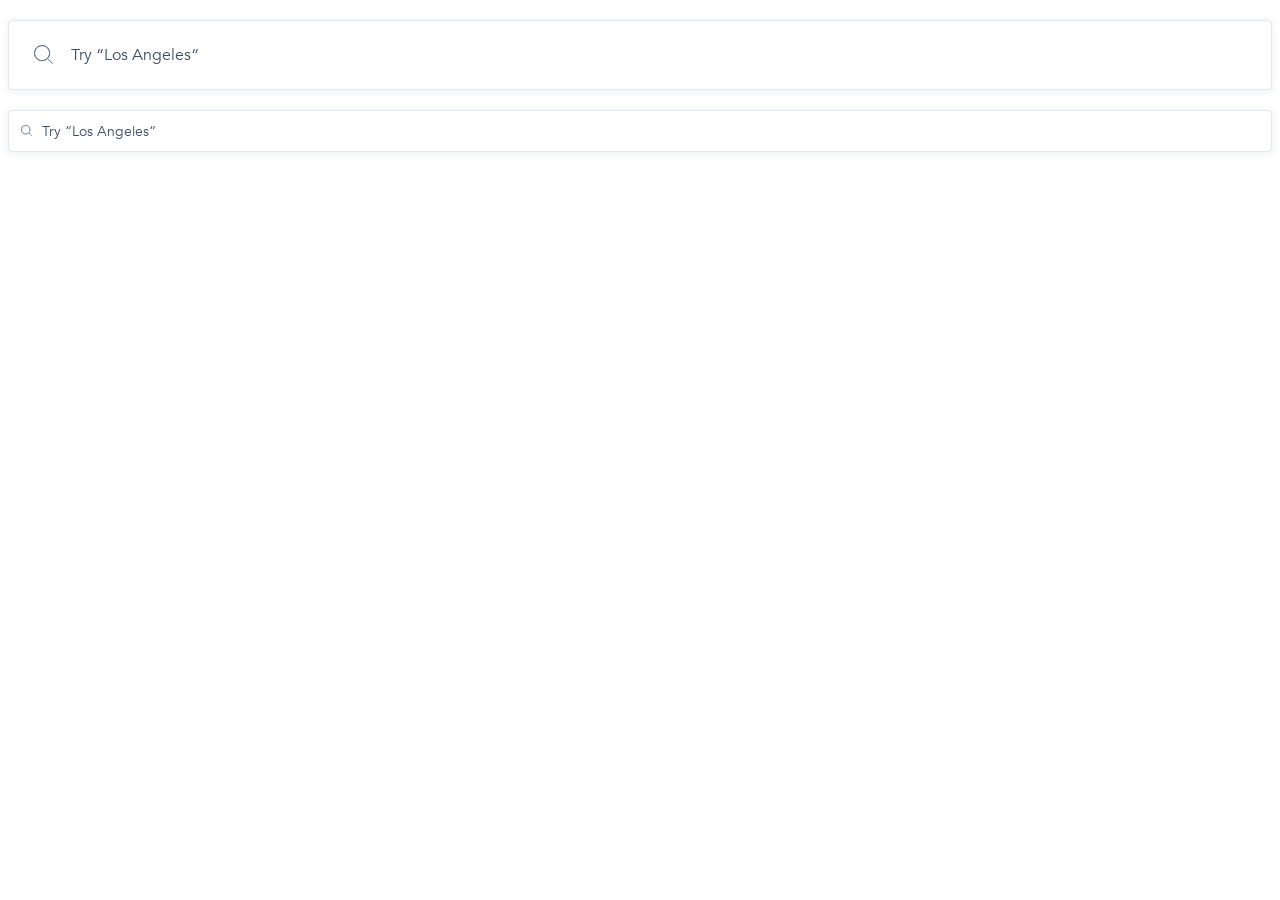
<file: index.html>
<!doctype html><html lang="en"><head><meta charset="utf-8"><meta name="viewport" content="width=device-width, user-scalable=no, initial-scale=1.0, maximum-scale=1.0, minimum-scale=1.0"><meta http-equiv="X-UA-Compatible" content="ie=edge"><title>Document</title><link rel="stylesheet" href="index.e5336542.css"></head><body> <form class="search search__top" action="#" data-qa="big" method="post"> <div class="search__wrapper"> <label aria-label="Search icon" role="img" class="search__image search__image--top" for="bigSearch"></label> <input class="search__input search__input--top" type="text" id="bigSearch" name="realDatesBig" data-qa="keypress" placeholder="Try “Los Angeles“"> </div> </form> <form class="search search__bottom" action="#" data-qa="small" method="post"> <div class="search__wrapper"> <label aria-label="Search icon" role="img" class="search__image search__image--bottom" for="smallSearch"></label> <input class="search__input search__input--bottom" type="text" id="smallSearch" name="realDatesSmall" placeholder="Try “Los Angeles“"> </div> </form> </body></html>
</file>
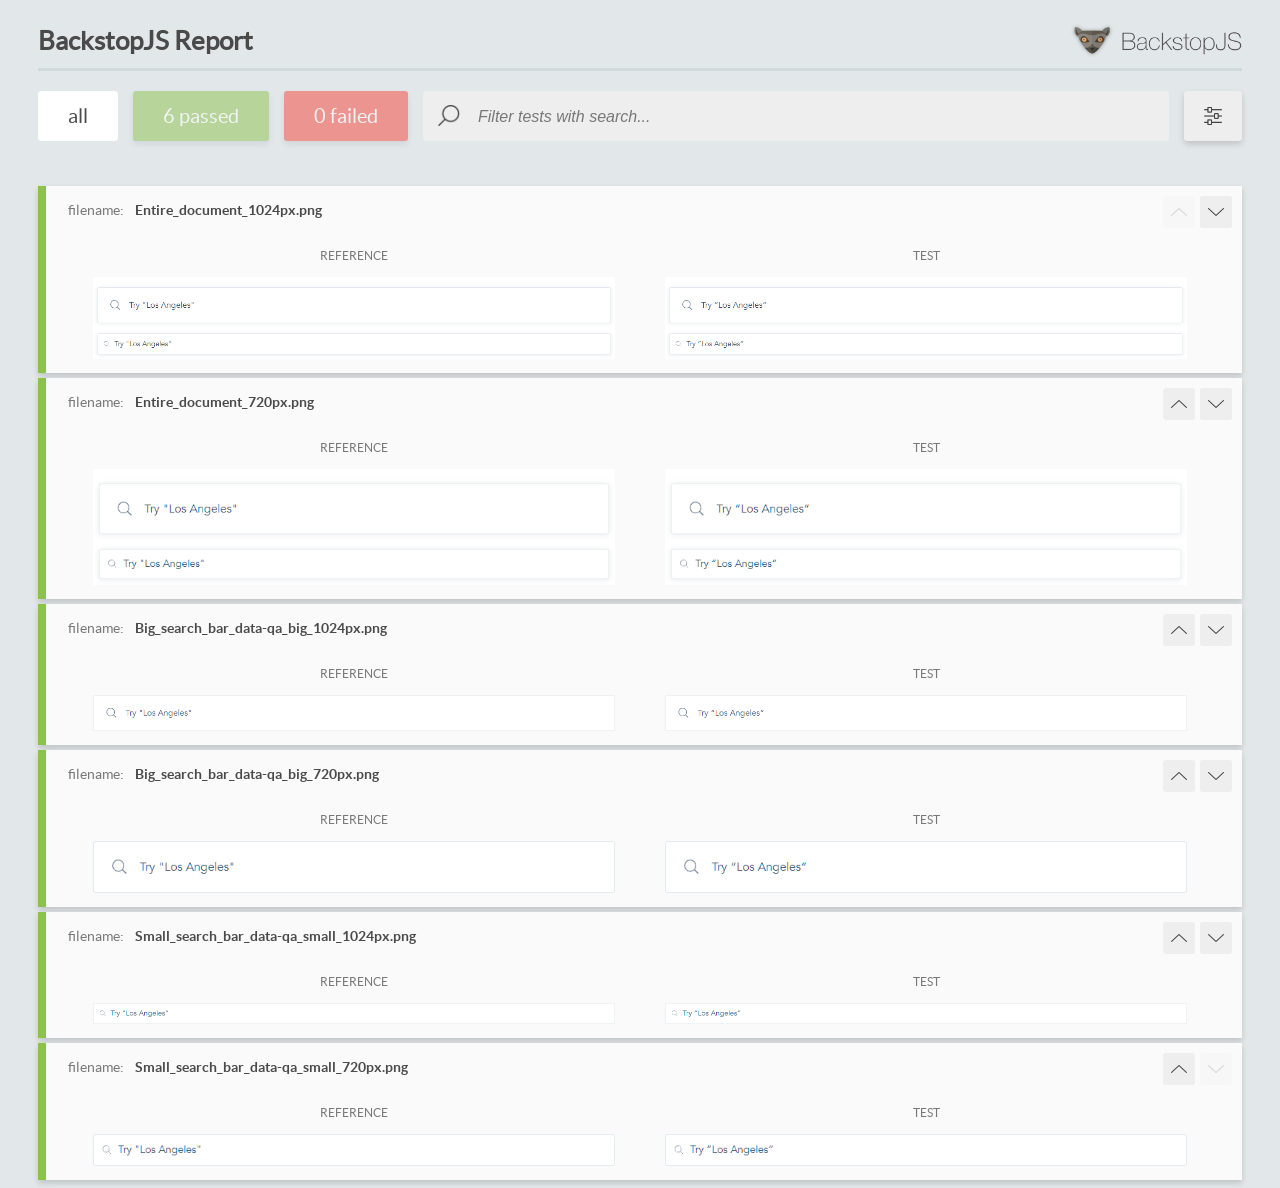
<file: report/html_report/index.html>
<!DOCTYPE html>
<html>
  <head>
    <meta charset="utf-8">
    <!-- Disable Cache -->
    <meta http-equiv="Cache-Control" content="no-cache, no-store, must-revalidate">
    <meta http-equiv="Pragma" content="no-cache">
    <meta http-equiv="Expires" content="0">

    <title>BackstopJS Report</title>

    <style>
      @font-face {
          font-family: 'latoregular';
          src: url('./assets/fonts/lato-regular-webfont.woff2') format('woff2'),
              url('./assets/fonts/lato-regular-webfont.woff') format('woff');
          font-weight: 400;
          font-style: normal;
      }
      @font-face {
          font-family: 'latobold';
          src: url('./assets/fonts/lato-bold-webfont.woff2') format('woff2'),
              url('./assets/fonts/lato-bold-webfont.woff') format('woff');
          font-weight: 700;
          font-style: normal;
      }

      .ReactModal__Body--open {
          overflow: hidden;
      }
      .ReactModal__Body--open .header {
        display: none;
      }

    </style>
  </head>
  <body style="background-color: #E2E7EA">
    <div id="root">

    </div>
    <script>
      function report (report) { // eslint-disable-line no-unused-vars
        window.tests = report;
      }
    </script>
    <script src="config.js"></script>
    <script src="index_bundle.js"></script>
  </body>
</html>
</file>
<file: index.e5336542.css>
@font-face{font-family:Avenir;src:url(Avenir-Book.657c3568.ttf);font-weight:300}@font-face{font-family:Avenir;src:url(Avenir-Heavy.01d9ab74.ttf);font-weight:700}body{color:#3d4e61;box-sizing:border-box;padding:0;font-family:Avenir,sans-serif;font-size:16px;font-weight:300;line-height:100%}.search{margin-top:20px}.search__top{width:100%;height:70px}.search__bottom{width:100%;height:42px}.search__wrapper{width:100%;height:100%;position:relative}.search__image{position:absolute}.search__image--top{background-image:url(Search.ccd3c07b.svg);background-repeat:no-repeat;background-size:contain;width:19px;height:19px;top:25px;left:26px}.search__image--bottom{background-image:url(Search.ccd3c07b.svg);background-repeat:no-repeat;background-size:contain;width:11px;height:11px;top:15px;left:13px}.search__input{box-sizing:border-box;color:inherit;font-family:inherit;font-weight:inherit;border:1px solid #e1e7ed;border-radius:4px;outline:none;width:100%;height:100%;margin:0;box-shadow:0 1px 8px #3d4e611a}.search__input--top{line-height:22px;font-size:inherit;padding:0 0 0 62px}.search__input--bottom{padding:0 0 0 33px;font-size:14px;font-weight:400;line-height:19px}.search__input:focus{border-radius:3px;font-weight:600}.search__input:hover{box-shadow:0 4px 4px #00000040}.search__input::placeholder{color:#3d4e61}
/*# sourceMappingURL=index.e5336542.css.map */
</file>
